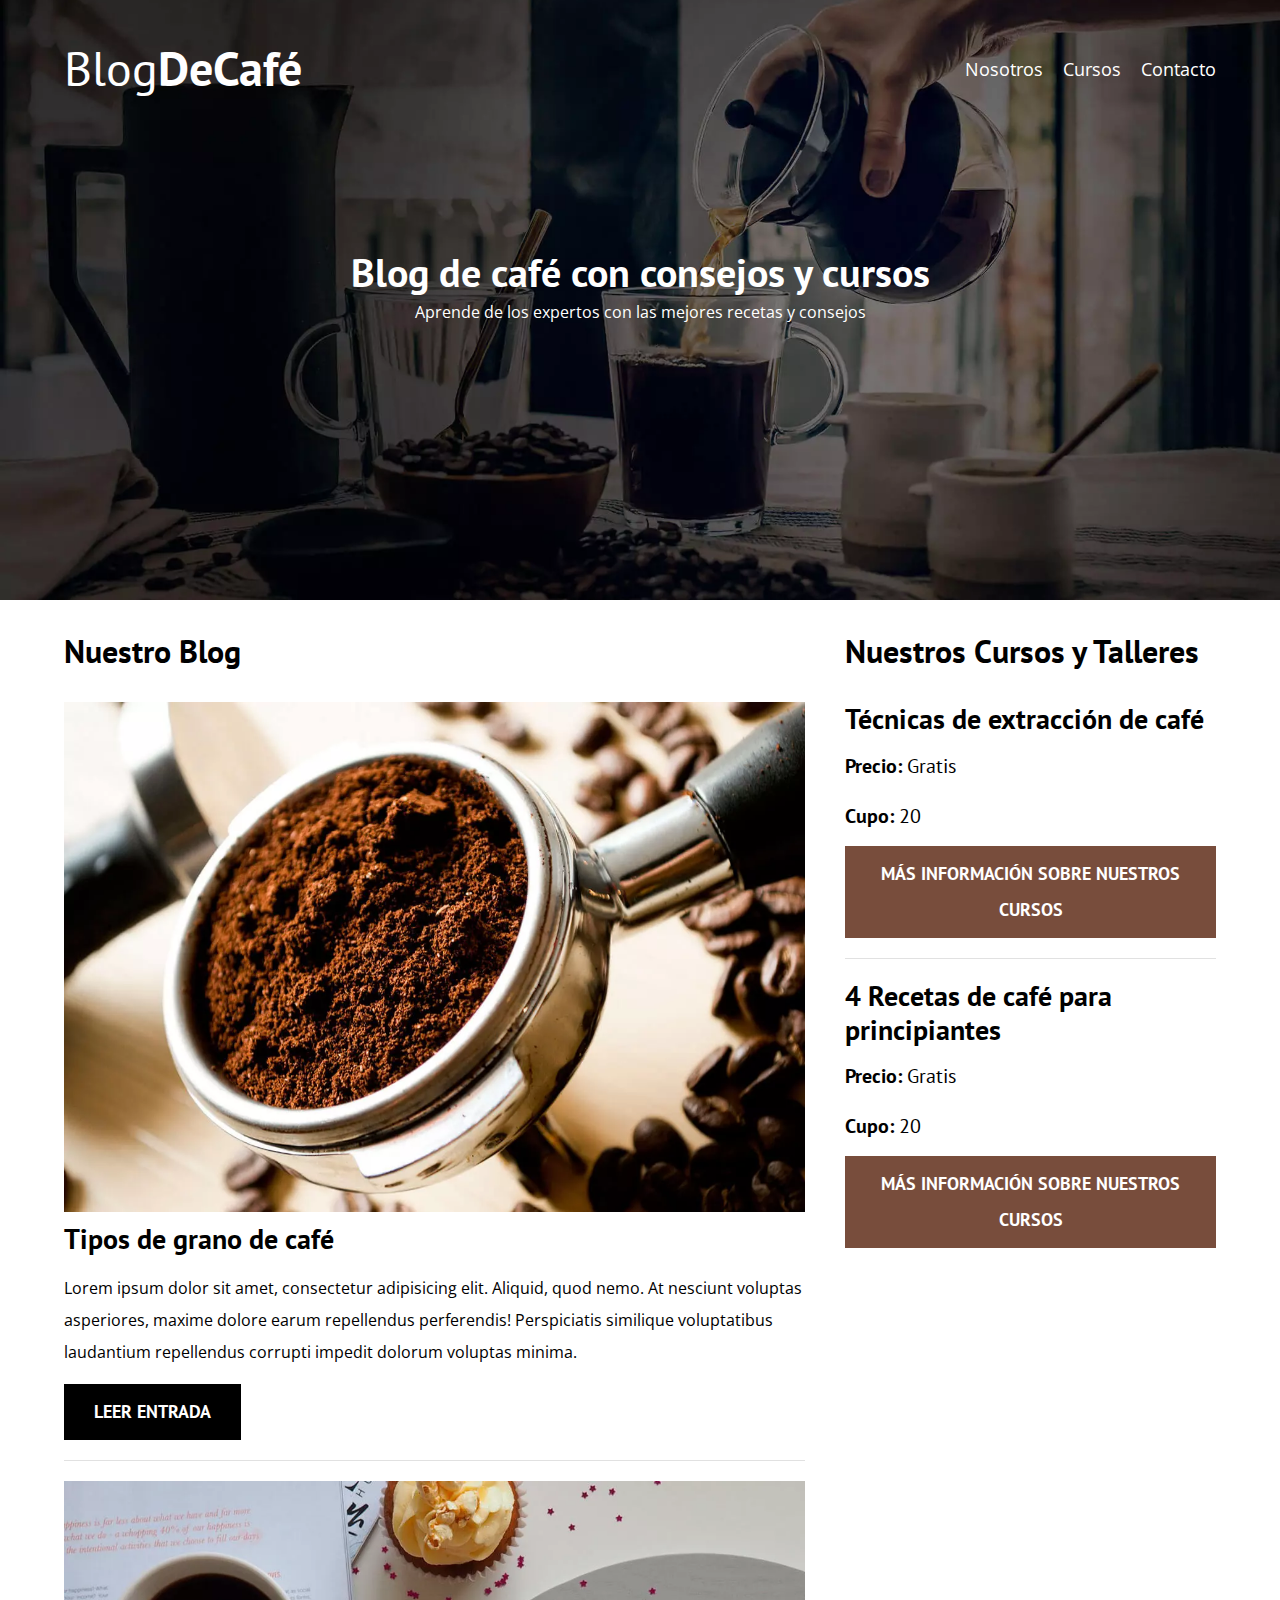
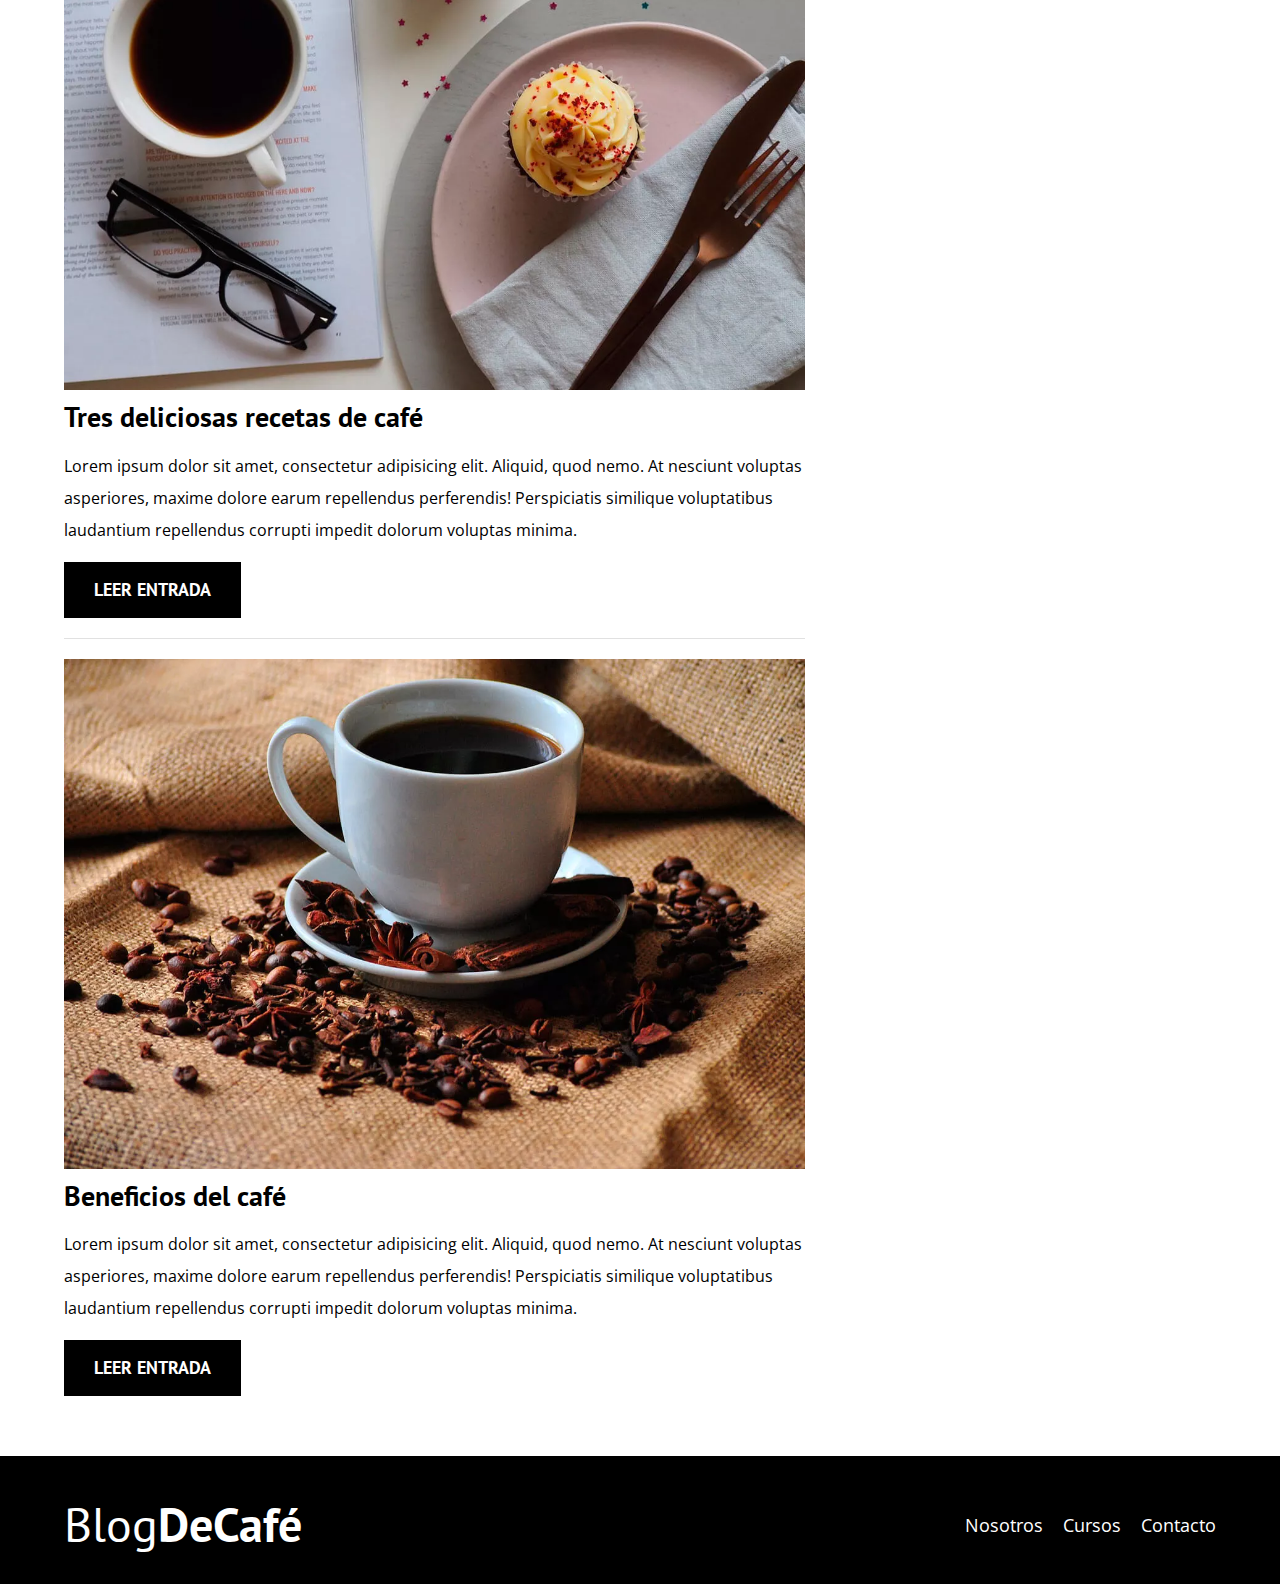
<file: index.html>
<!DOCTYPE html>
<html lang="en">
<head>
    <meta charset="UTF-8">
    <meta http-equiv="X-UA-Compatible" content="IE=edge">
    <meta name="viewport" content="width=device-width, initial-scale=1.0">
 
    <title>Blog de Café</title>

    <!--Prefetch-->
    <link rel="prefetch" href="nosotros.html" as="document">

    <!--Preload-->
    <link rel="preload" href="css/normalize.css" as="style">
    <link rel="stylesheet" href="css/normalize.css">
    <link rel="preload" href="css/styles.css" as="style">
    <link rel="stylesheet" href="css/styles.css">
    <link rel="preconnect" href="https://fonts.googleapis.com">
    <link rel="preconnect" href="https://fonts.gstatic.com" crossorigin>
    <link href="https://fonts.googleapis.com/css2?family=Open+Sans&family=PT+Sans:wght@400;700&display=swap" rel="stylesheet">

</head>
<body>
    <header class="header">
        <div class="contenedor">
            <div class="barra"> 
                <a class="logo" href="index.html">
                    <h1 class="logo__nombre no-margin centrar-texto">Blog<span class="logo__bold">DeCafé</span></h1>
                </a>

                <nav class="navegacion"> 
                    <a href="nosotros.html" class="navegacion__enlace">Nosotros</a>
                    <a href="cursos.html" class="navegacion__enlace">Cursos</a>
                    <a href="contacto.html" class="navegacion__enlace">Contacto</a>
                </nav>
            </div>
        </div>

        <div class="header__texto">
            <h2 class="no-margin">Blog de café con consejos y cursos</h2>
            <p class="no-margin">Aprende de los expertos con las mejores recetas y consejos</p>
        </div>
    </header>

    <div class="contenedor contenido-principal">
        <main class="blog">
            <h3>Nuestro Blog</h3>
            <article class="entrada">
                <div class="entrada__imagen">
                    <picture>
                        <source loading="lazy" srcset="img/blog1.webp" type="image/webp">
                        <img loading="lazy" src="img/blog1.jpg" alt="Imagen blog 1.">
                    </picture>
                </div>

                <div class="entrada__contenido">
                    <h4 class="no-margin">Tipos de grano de café</h4>
                    <p>Lorem ipsum dolor sit amet, consectetur adipisicing elit. 
                        Aliquid, quod nemo. At nesciunt voluptas asperiores, maxime dolore earum repellendus perferendis! 
                        Perspiciatis similique voluptatibus laudantium repellendus corrupti impedit dolorum voluptas minima.
                    </p>
                    <a href="entrada.html" class="boton boton--primario">Leer entrada</a>
                </div>
            </article> 

            <article class="entrada">
                <div class="entrada__imagen">
                    <picture>
                        <source loading="lazy" srcset="img/blog2.webp" type="image/webp">
                        <img loading="lazy" src="img/blog2.jpg" alt="Imagen blog 2.">
                    </picture>
                </div>

                <div class="entrada__contenido">
                    <h4 class="no-margin">Tres deliciosas recetas de café</h4>
                    <p>Lorem ipsum dolor sit amet, consectetur adipisicing elit. 
                        Aliquid, quod nemo. At nesciunt voluptas asperiores, maxime dolore earum repellendus perferendis! 
                        Perspiciatis similique voluptatibus laudantium repellendus corrupti impedit dolorum voluptas minima.
                    </p>
                    <a href="entrada.html" class="boton boton--primario">Leer entrada</a>
                </div>
            </article>

            <article class="entrada">
                <div class="entrada__imagen">
                    <picture>
                        <source loading="lazy" srcset="img/blog3.webp" type="image/webp">
                        <img loading="lazy" src="img/blog3.jpg" alt="Imagen blog 3.">
                    </picture>
                </div>

                <div class="entrada__contenido">
                    <h4 class="no-margin">Beneficios del café</h4>
                    <p>Lorem ipsum dolor sit amet, consectetur adipisicing elit. 
                        Aliquid, quod nemo. At nesciunt voluptas asperiores, maxime dolore earum repellendus perferendis! 
                        Perspiciatis similique voluptatibus laudantium repellendus corrupti impedit dolorum voluptas minima.
                    </p>
                    <a href="entrada.html" class="boton boton--primario">Leer entrada</a>
                </div>
            </article>
        </main>

        <aside class="sidebar">
            <h3>Nuestros Cursos y Talleres</h3>

            <ul class="cursos no-padding">
                <li class="widget-curso">
                    <h4 class="no-margin">Técnicas de extracción de café</h4>
                    <p class="widget-curso__label">Precio:
                        <span class="widget-curso__info">Gratis</span>
                    </p>
                    <p class="widget-curso__label">Cupo:
                        <span class="widget-curso__info">20</span>
                    </p>
                    <a href="entrada.html" class="boton boton--secundario">Más información sobre nuestros cursos</a>
                </li>

                <li class="widget-curso">
                    <h4 class="no-margin">4 Recetas de café para principiantes</h4>
                    <p class="widget-curso__label">Precio:
                        <span class="widget-curso__info">Gratis</span>
                    </p>
                    <p class="widget-curso__label">Cupo:
                        <span class="widget-curso__info">20</span>
                    </p>
                    <a href="entrada.html" class="boton boton--secundario">Más información sobre nuestros cursos</a>
                </li>
            </ul>
        </aside>
    </div> <!--cierre del contenedor principal-->

    <footer class="footer">
        <div class="contenedor">
            <div class="barra"> 
                <a class="logo" href="index.html">
                    <h1 class="logo__nombre no-margin centrar-texto">Blog<span class="logo__bold">DeCafé</span></h1>
                </a>

                <nav class="navegacion"> 
                    <a href="nosotros.html" class="navegacion__enlace">Nosotros</a>
                    <a href="cursos.html" class="navegacion__enlace">Cursos</a>
                    <a href="contacto.html" class="navegacion__enlace">Contacto</a>
                </nav>
            </div>
        </div>

    </footer>

    <script src="js/modernizr.js"></script>
</body>
</html>
</file>
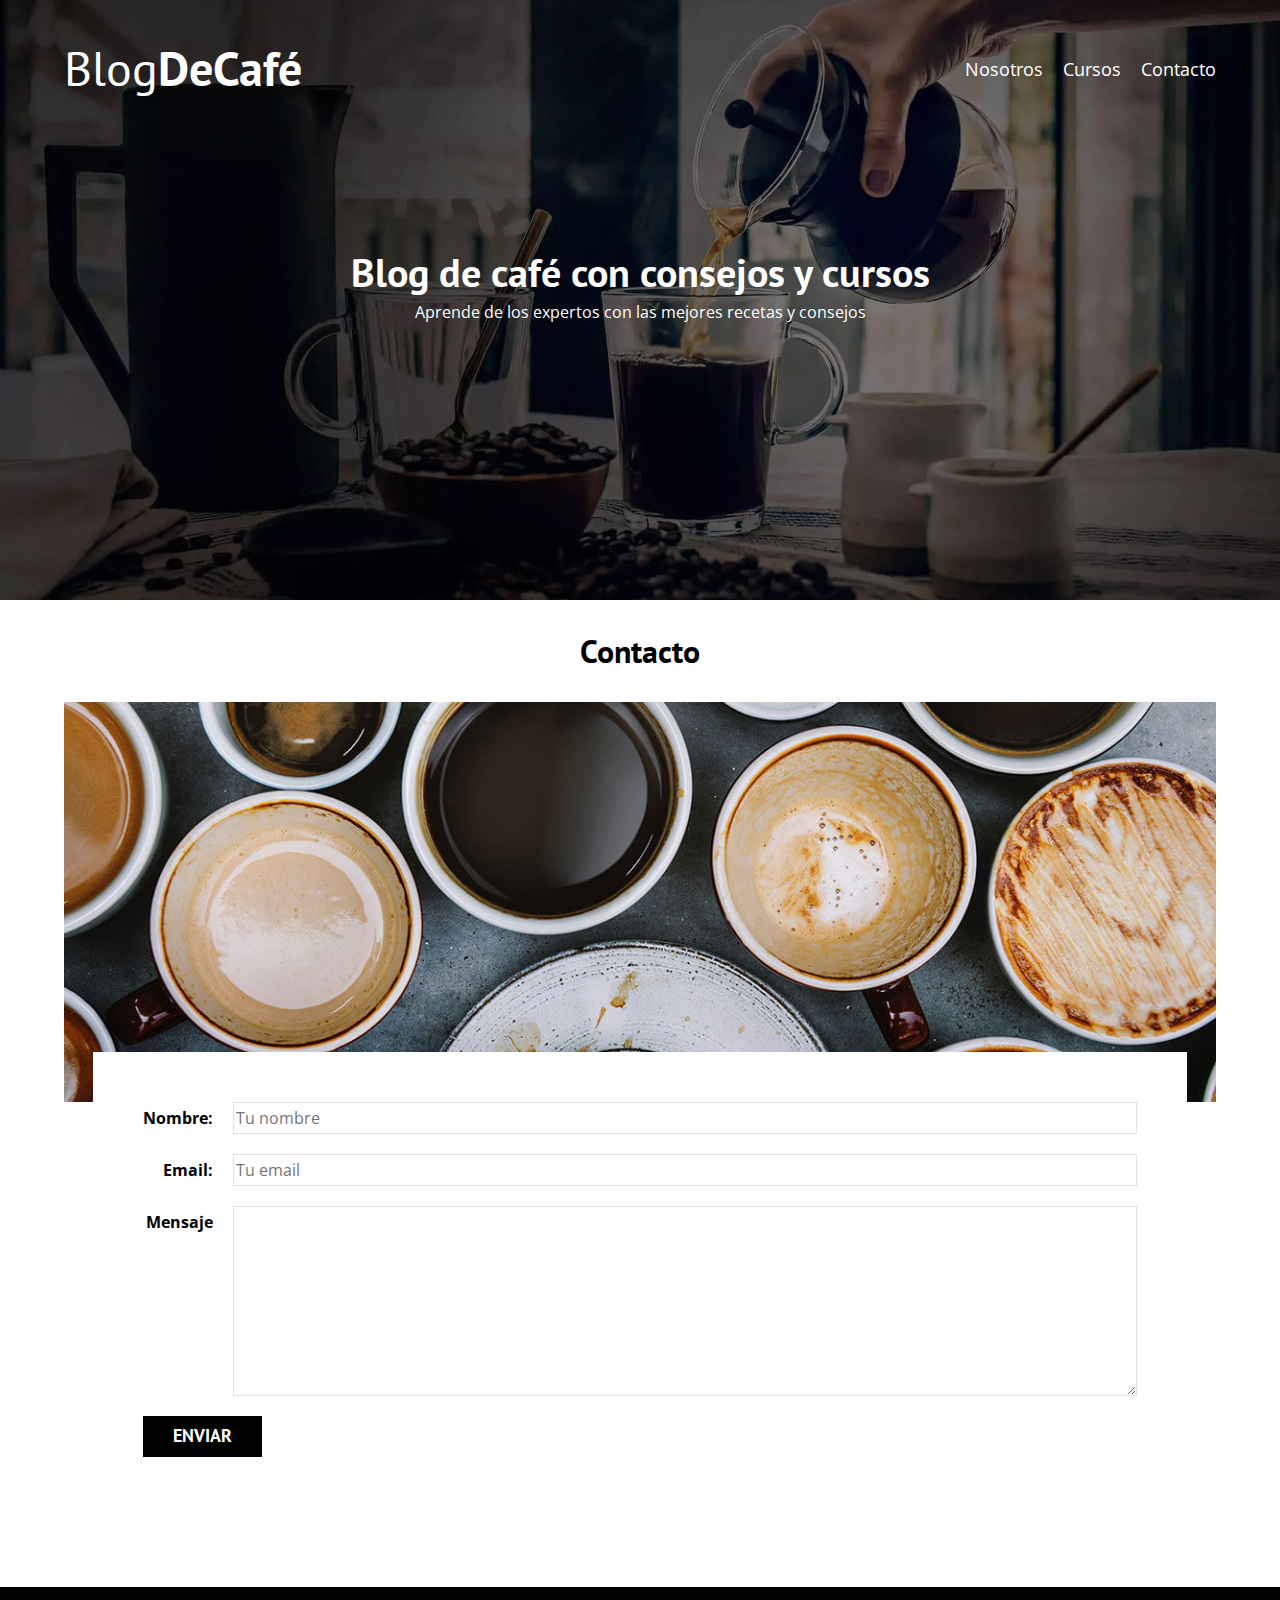
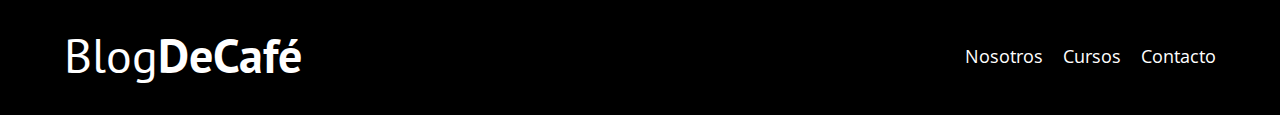
<file: contacto.html>
<!DOCTYPE html>
<html lang="en">
<head>
    <meta charset="UTF-8">
    <meta http-equiv="X-UA-Compatible" content="IE=edge">
    <meta name="viewport" content="width=device-width, initial-scale=1.0">

    <title>Blog de Café</title>

    <!--Preload-->
    <link rel="preload" href="css/normalize.css" as="style">
    <link rel="stylesheet" href="css/normalize.css">
    <link rel="preload" href="css/styles.css" as="style">
    <link rel="stylesheet" href="css/styles.css">
    <link rel="preconnect" href="https://fonts.googleapis.com">
    <link rel="preconnect" href="https://fonts.gstatic.com" crossorigin>
    <link href="https://fonts.googleapis.com/css2?family=Open+Sans&family=PT+Sans:wght@400;700&display=swap" rel="stylesheet">

<body>
    <header class="header">
        <div class="contenedor">
            <div class="barra"> 
                <a class="logo" href="index.html">
                    <h1 class="logo__nombre no-margin centrar-texto">Blog<span class="logo__bold">DeCafé</span></h1>
                </a>

                <nav class="navegacion"> 
                    <a href="nosotros.html" class="navegacion__enlace">Nosotros</a>
                    <a href="cursos.html" class="navegacion__enlace">Cursos</a>
                    <a href="contacto.html" class="navegacion__enlace">Contacto</a>
                </nav>
            </div>
        </div>

        <div class="header__texto">
            <h2 class="no-margin">Blog de café con consejos y cursos</h2>
            <p class="no-margin">Aprende de los expertos con las mejores recetas y consejos</p>
        </div>
    </header>

    <main class="contenedor">
       <h3 class="centrar-texto">Contacto</h3>

       <div class="contacto-bg"></div>

       <form class="formulario">
            <div class="campo">
                <label class="campo__label" for="nombre">Nombre:</label>
                <input class="campo__field" type="text" placeholder="Tu nombre" id="nombre">
            </div>
            <div class="campo">
                <label class="campo__label" for="email">Email:</label>
                <input class="campo__field" type="text" placeholder="Tu email" id="email">
            </div>
            <div class="campo">
                <label class="campo__label" for="mensaje">Mensaje</label>
                <textarea class="campo__field--textarea" name="mensaje" id="mensaje" cols="30" rows="10"></textarea>
            </div>

            <div class="campo">
                <input class="boton boton--primario" type="submit" value="Enviar">
            </div>
       </form>
  
    </main> <!--cierre del contenedor principal-->

    <footer class="footer">
        <div class="contenedor">
            <div class="barra"> 
                <a class="logo" href="index.html">
                    <h1 class="logo__nombre no-margin centrar-texto">Blog<span class="logo__bold">DeCafé</span></h1>
                </a>

                <nav class="navegacion"> 
                    <a href="nosotros.html" class="navegacion__enlace">Nosotros</a>
                    <a href="cursos.html" class="navegacion__enlace">Cursos</a>
                    <a href="contacto.html" class="navegacion__enlace">Contacto</a>
                </nav>
            </div>
        </div>

    </footer>
    <script src="js/modernizr.js"></script>
</body>
</html>
</file>
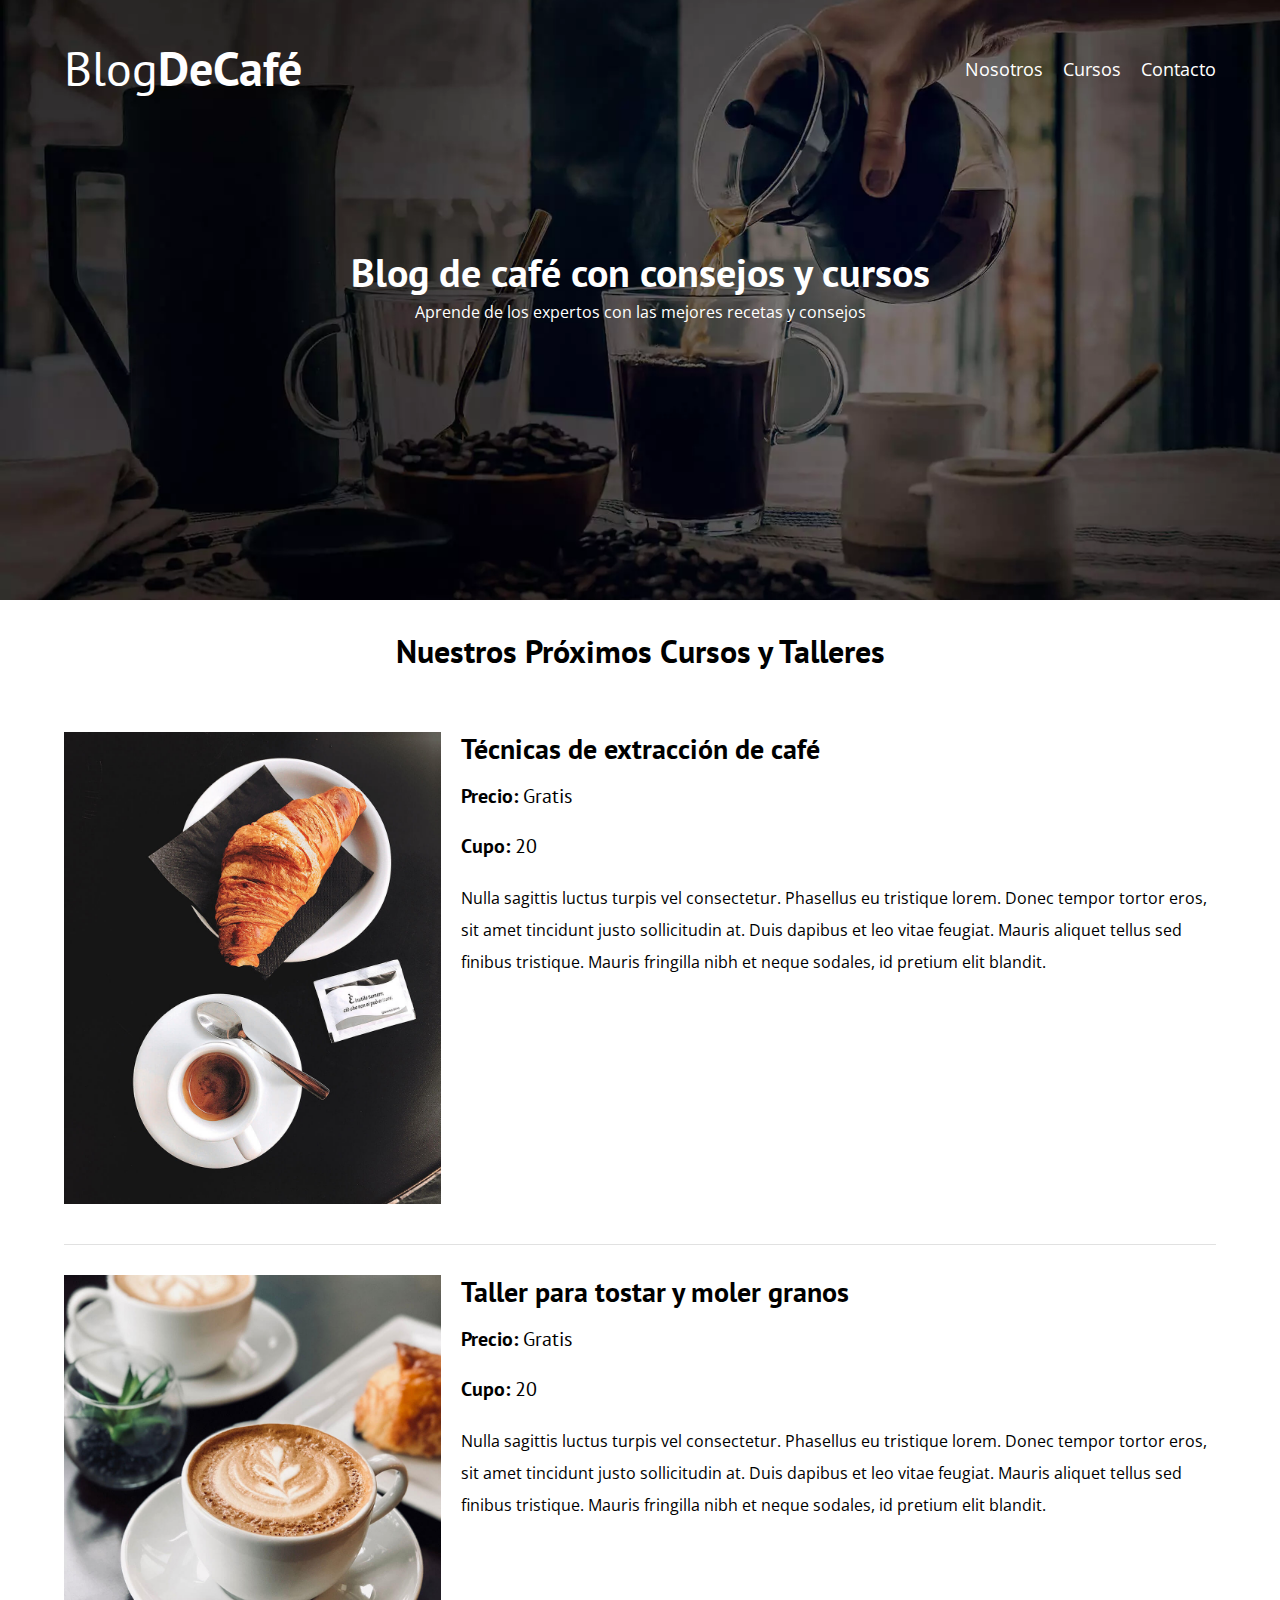
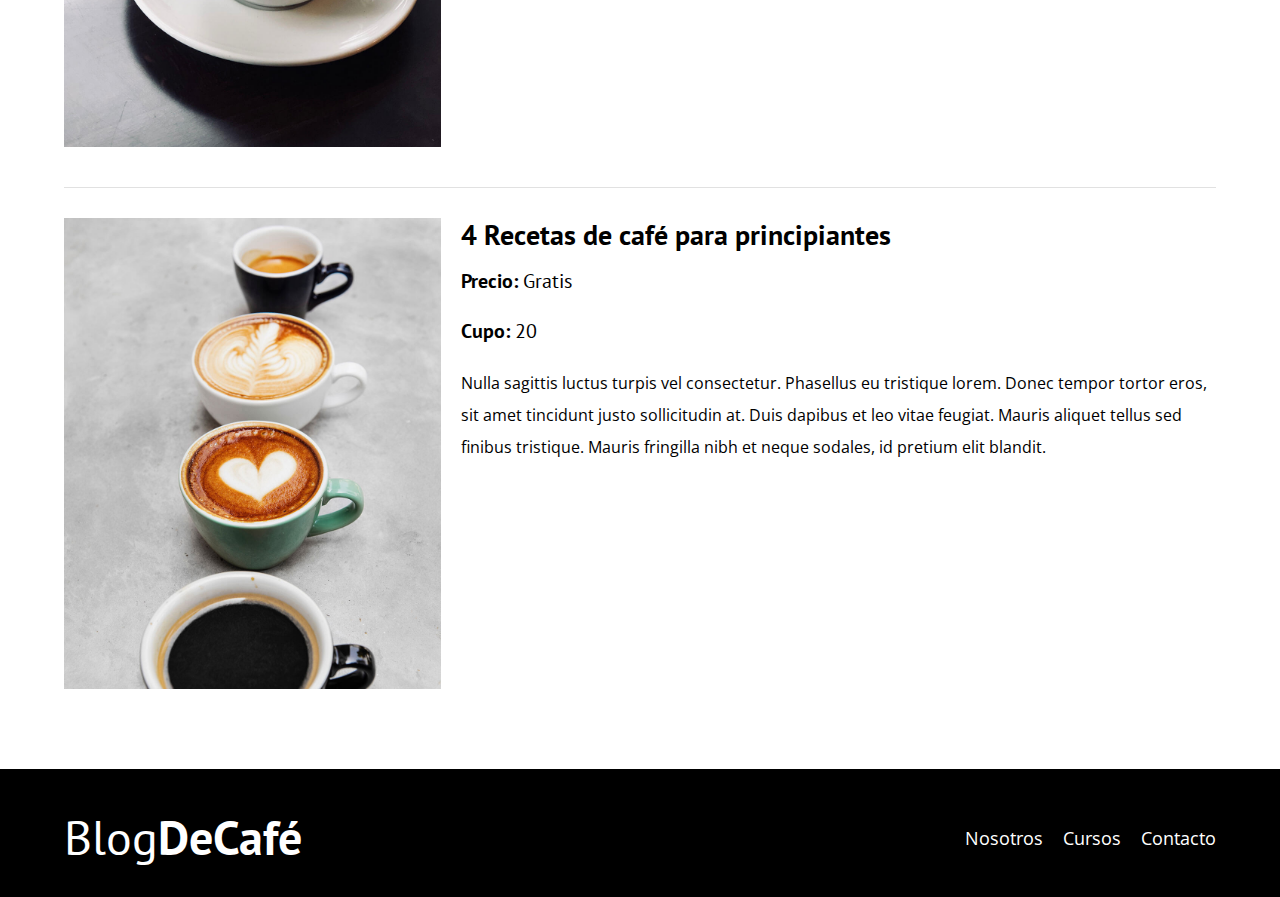
<file: cursos.html>
<!DOCTYPE html>
<html lang="en">
<head>
    <meta charset="UTF-8">
    <meta http-equiv="X-UA-Compatible" content="IE=edge">
    <meta name="viewport" content="width=device-width, initial-scale=1.0">

    <title>Blog de Café</title>
    
    <!--Preload-->
    <link rel="preload" href="css/normalize.css" as="style">
    <link rel="stylesheet" href="css/normalize.css">
    <link rel="preload" href="css/styles.css" as="style">
    <link rel="stylesheet" href="css/styles.css">
    <link rel="preconnect" href="https://fonts.googleapis.com">
    <link rel="preconnect" href="https://fonts.gstatic.com" crossorigin>
    <link href="https://fonts.googleapis.com/css2?family=Open+Sans&family=PT+Sans:wght@400;700&display=swap" rel="stylesheet">    
</head>

<body>
    <header class="header">
        <div class="contenedor">
            <div class="barra"> 
                <a class="logo" href="index.html">
                    <h1 class="logo__nombre no-margin centrar-texto">Blog<span class="logo__bold">DeCafé</span></h1>
                </a>

                <nav class="navegacion"> 
                    <a href="nosotros.html" class="navegacion__enlace">Nosotros</a>
                    <a href="cursos.html" class="navegacion__enlace">Cursos</a>
                    <a href="contacto.html" class="navegacion__enlace">Contacto</a>
                </nav>
            </div>
        </div>

        <div class="header__texto">
            <h2 class="no-margin">Blog de café con consejos y cursos</h2>
            <p class="no-margin">Aprende de los expertos con las mejores recetas y consejos</p>
        </div>
    </header>

    <main class="contenedor">
        <h3 class="centrar-texto">Nuestros Próximos Cursos y Talleres</h3>

        <div class="curso">
                <div class="curso__imagen">
                    <img src="img/curso1.jpg" alt="Imagen Curso 1.">
                </div>
                
                <div class="curso__informacion">
                    <h4 class="no-margin">Técnicas de extracción de café</h4>
                    <p class="curso__label">Precio:
                        <span class="curso__info">Gratis</span>
                    </p>
                    <p class="curso__label">Cupo:
                        <span class="curso__info">20</span>
                    </p>
                    <p class="curso_descripcion">
                        Nulla sagittis luctus turpis vel consectetur. 
                        Phasellus eu tristique lorem. Donec tempor tortor eros, sit amet tincidunt justo sollicitudin at. 
                        Duis dapibus et leo vitae feugiat. 
                        Mauris aliquet tellus sed finibus tristique. 
                        Mauris fringilla nibh et neque sodales, id pretium elit blandit.
                    </p>
                </div> <!--cierre .curso__informacion-->
        </div> <!--cierre .curso-->

        <div class="curso">
            <div class="curso__imagen">
                <img src="img/curso2.jpg" alt="Imagen Curso 2.">
            </div>
            
            <div class="curso__informacion">
                <h4 class="no-margin">Taller para tostar y moler granos</h4>
                <p class="curso__label">Precio:
                    <span class="curso__info">Gratis</span>
                </p>
                <p class="curso__label">Cupo:
                    <span class="curso__info">20</span>
                </p>
                <p class="curso_descripcion">
                    Nulla sagittis luctus turpis vel consectetur. 
                    Phasellus eu tristique lorem. Donec tempor tortor eros, sit amet tincidunt justo sollicitudin at. 
                    Duis dapibus et leo vitae feugiat. 
                    Mauris aliquet tellus sed finibus tristique. 
                    Mauris fringilla nibh et neque sodales, id pretium elit blandit.
                </p>
            </div> <!--cierre .curso__informacion-->
        </div> <!--cierre .curso-->

        <div class="curso">
            <div class="curso__imagen">
                <img src="img/curso3.jpg" alt="Imagen Curso 3.">
            </div>
            
            <div class="curso__informacion">
                <h4 class="no-margin">4 Recetas de café para principiantes</h4>
                <p class="curso__label">Precio:
                    <span class="curso__info">Gratis</span>
                </p>
                <p class="curso__label">Cupo:
                    <span class="curso__info">20</span>
                </p>
                <p class="curso_descripcion">
                    Nulla sagittis luctus turpis vel consectetur. 
                    Phasellus eu tristique lorem. Donec tempor tortor eros, sit amet tincidunt justo sollicitudin at. 
                    Duis dapibus et leo vitae feugiat. 
                    Mauris aliquet tellus sed finibus tristique. 
                    Mauris fringilla nibh et neque sodales, id pretium elit blandit.
                </p>
            </div> <!--cierre .curso__informacion-->
        </div> <!--cierre .curso-->

    </main> <!--cierre del contenedor principal-->

    <footer class="footer">
        <div class="contenedor">
            <div class="barra"> 
                <a class="logo" href="index.html">
                    <h1 class="logo__nombre no-margin centrar-texto">Blog<span class="logo__bold">DeCafé</span></h1>
                </a>

                <nav class="navegacion"> 
                    <a href="nosotros.html" class="navegacion__enlace">Nosotros</a>
                    <a href="cursos.html" class="navegacion__enlace">Cursos</a>
                    <a href="contacto.html" class="navegacion__enlace">Contacto</a>
                </nav>
            </div>
        </div>

    </footer>
    <script src="js/modernizr.js"></script>
</body>
</html>
</file>
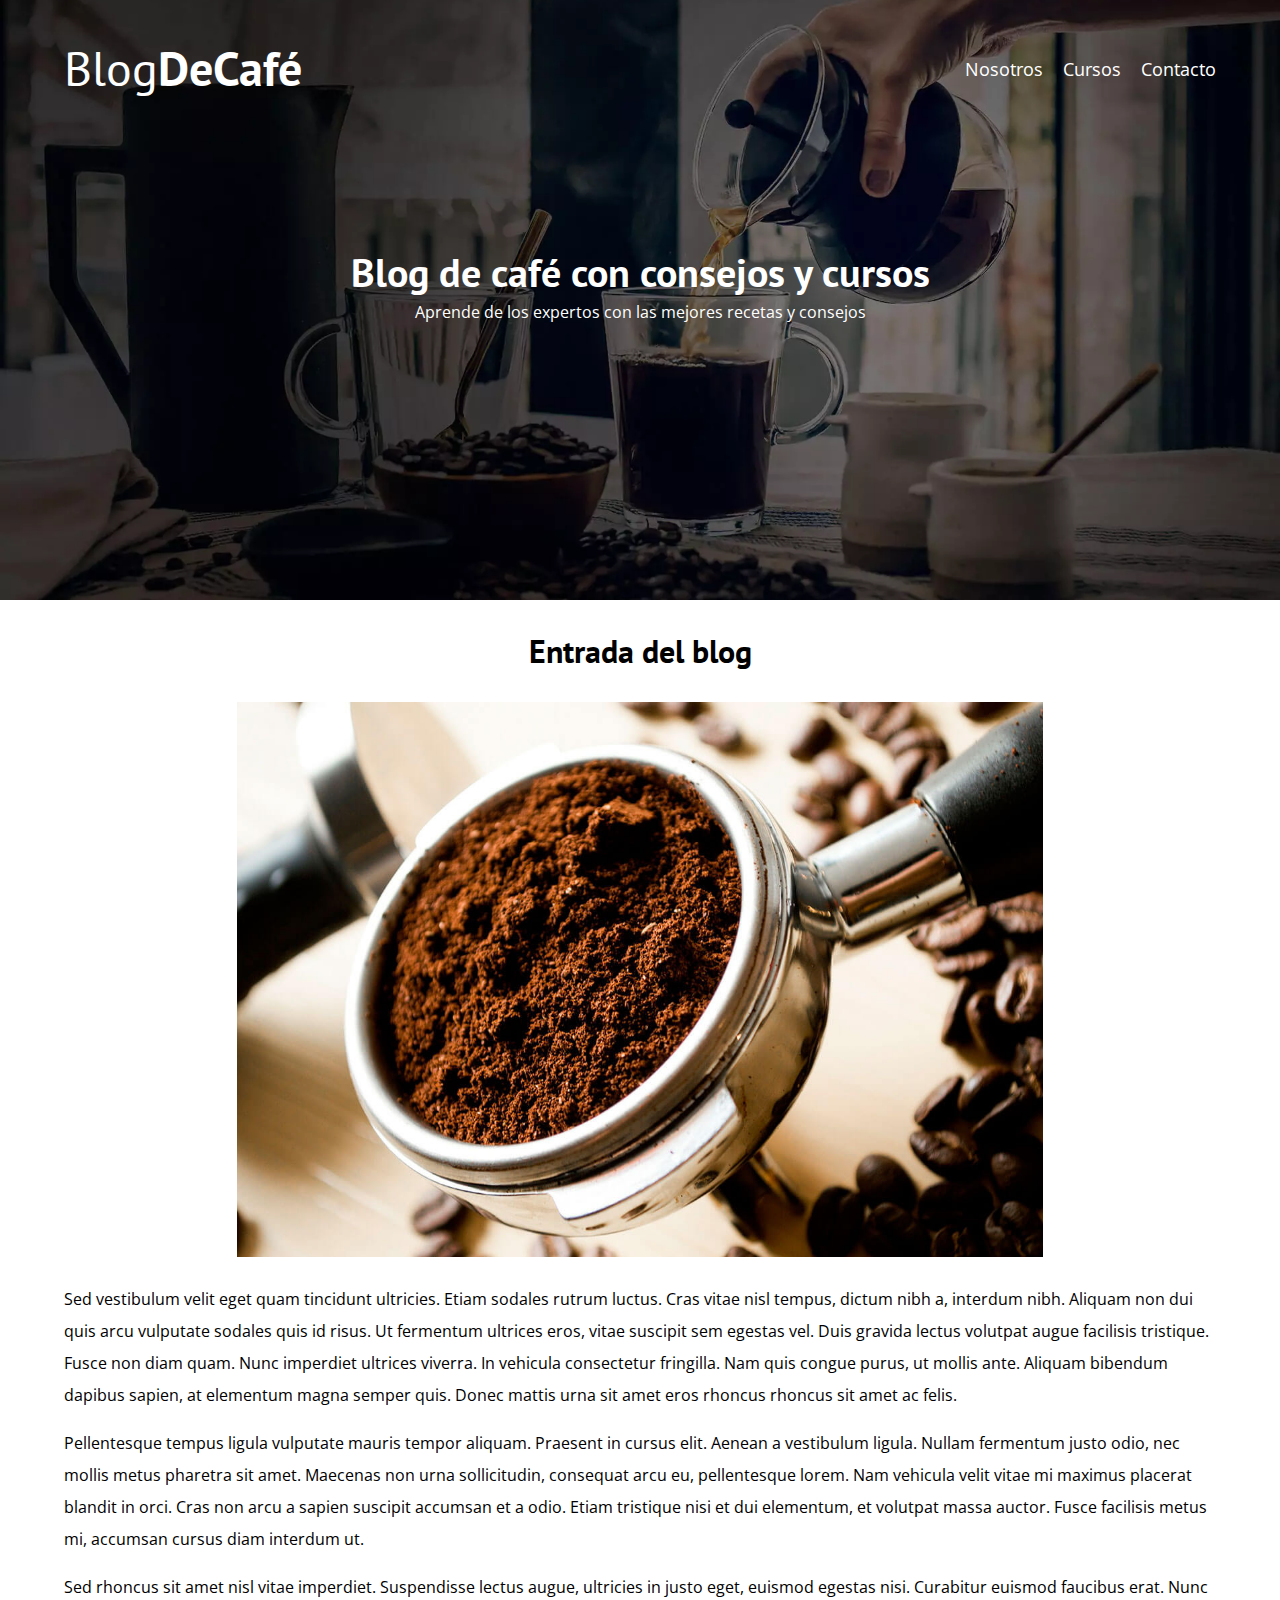
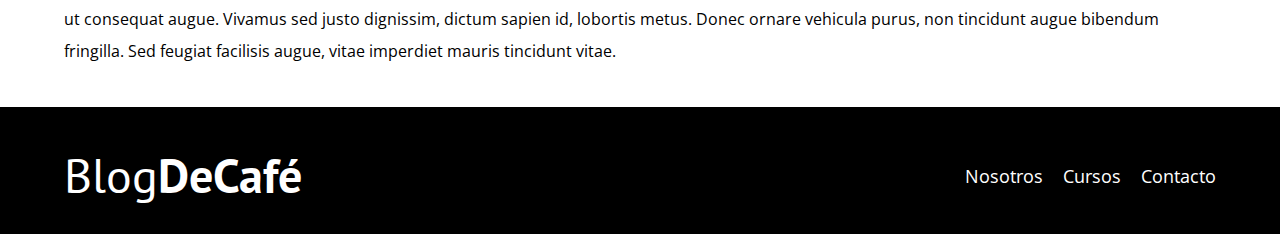
<file: entrada.html>
<!DOCTYPE html>
<html lang="en">
<head>
    <meta charset="UTF-8">
    <meta http-equiv="X-UA-Compatible" content="IE=edge">
    <meta name="viewport" content="width=device-width, initial-scale=1.0">

    <title>Blog de Café</title>
    <!--Preload-->
    <link rel="preload" href="css/normalize.css" as="style">
    <link rel="stylesheet" href="css/normalize.css">
    <link rel="preload" href="css/styles.css" as="style">
    <link rel="stylesheet" href="css/styles.css">
    <link rel="preconnect" href="https://fonts.googleapis.com">
    <link rel="preconnect" href="https://fonts.gstatic.com" crossorigin>
    <link href="https://fonts.googleapis.com/css2?family=Open+Sans&family=PT+Sans:wght@400;700&display=swap" rel="stylesheet">
</head>

<body>
    <header class="header">
        <div class="contenedor">
            <div class="barra"> 
                <a class="logo" href="index.html">
                    <h1 class="logo__nombre no-margin centrar-texto">Blog<span class="logo__bold">DeCafé</span></h1>
                </a>

                <nav class="navegacion"> 
                    <a href="nosotros.html" class="navegacion__enlace">Nosotros</a>
                    <a href="cursos.html" class="navegacion__enlace">Cursos</a>
                    <a href="contacto.html" class="navegacion__enlace">Contacto</a>
                </nav>
            </div>
        </div>

        <div class="header__texto">
            <h2 class="no-margin">Blog de café con consejos y cursos</h2>
            <p class="no-margin">Aprende de los expertos con las mejores recetas y consejos</p>
        </div>
    </header>

    <main class="contenedor">
       <h3 class="centrar-texto">Entrada del blog</h3>

       <img class="entrada__imagen--pequena" src="img/blog1.jpg" alt="Entrada de blog.">

        <p>Sed vestibulum velit eget quam tincidunt ultricies. Etiam sodales rutrum luctus. Cras vitae nisl tempus, dictum nibh a, interdum nibh. Aliquam non dui quis arcu vulputate sodales quis id risus. Ut fermentum ultrices eros, vitae suscipit sem egestas vel. Duis gravida lectus volutpat augue facilisis tristique. Fusce non diam quam. Nunc imperdiet ultrices viverra. In vehicula consectetur fringilla. Nam quis congue purus, ut mollis ante. Aliquam bibendum dapibus sapien, at elementum magna semper quis. Donec mattis urna sit amet eros rhoncus rhoncus sit amet ac felis.</p>

        <p>Pellentesque tempus ligula vulputate mauris tempor aliquam. Praesent in cursus elit. Aenean a vestibulum ligula. Nullam fermentum justo odio, nec mollis metus pharetra sit amet. Maecenas non urna sollicitudin, consequat arcu eu, pellentesque lorem. Nam vehicula velit vitae mi maximus placerat blandit in orci. Cras non arcu a sapien suscipit accumsan et a odio. Etiam tristique nisi et dui elementum, et volutpat massa auctor. Fusce facilisis metus mi, accumsan cursus diam interdum ut.</p>

        <p>Sed rhoncus sit amet nisl vitae imperdiet. Suspendisse lectus augue, ultricies in justo eget, euismod egestas nisi. Curabitur euismod faucibus erat. Nunc ut consequat augue. Vivamus sed justo dignissim, dictum sapien id, lobortis metus. Donec ornare vehicula purus, non tincidunt augue bibendum fringilla. Sed feugiat facilisis augue, vitae imperdiet mauris tincidunt vitae.</p>

    </main> <!--cierre del contenedor principal-->

    <footer class="footer">
        <div class="contenedor">
            <div class="barra"> 
                <a class="logo" href="index.html">
                    <h1 class="logo__nombre no-margin centrar-texto">Blog<span class="logo__bold">DeCafé</span></h1>
                </a>

                <nav class="navegacion"> 
                    <a href="nosotros.html" class="navegacion__enlace">Nosotros</a>
                    <a href="cursos.html" class="navegacion__enlace">Cursos</a>
                    <a href="contacto.html" class="navegacion__enlace">Contacto</a>
                </nav>
            </div>
        </div>

    </footer>
    <script src="js/modernizr.js"></script>
</body>
</html>
</file>
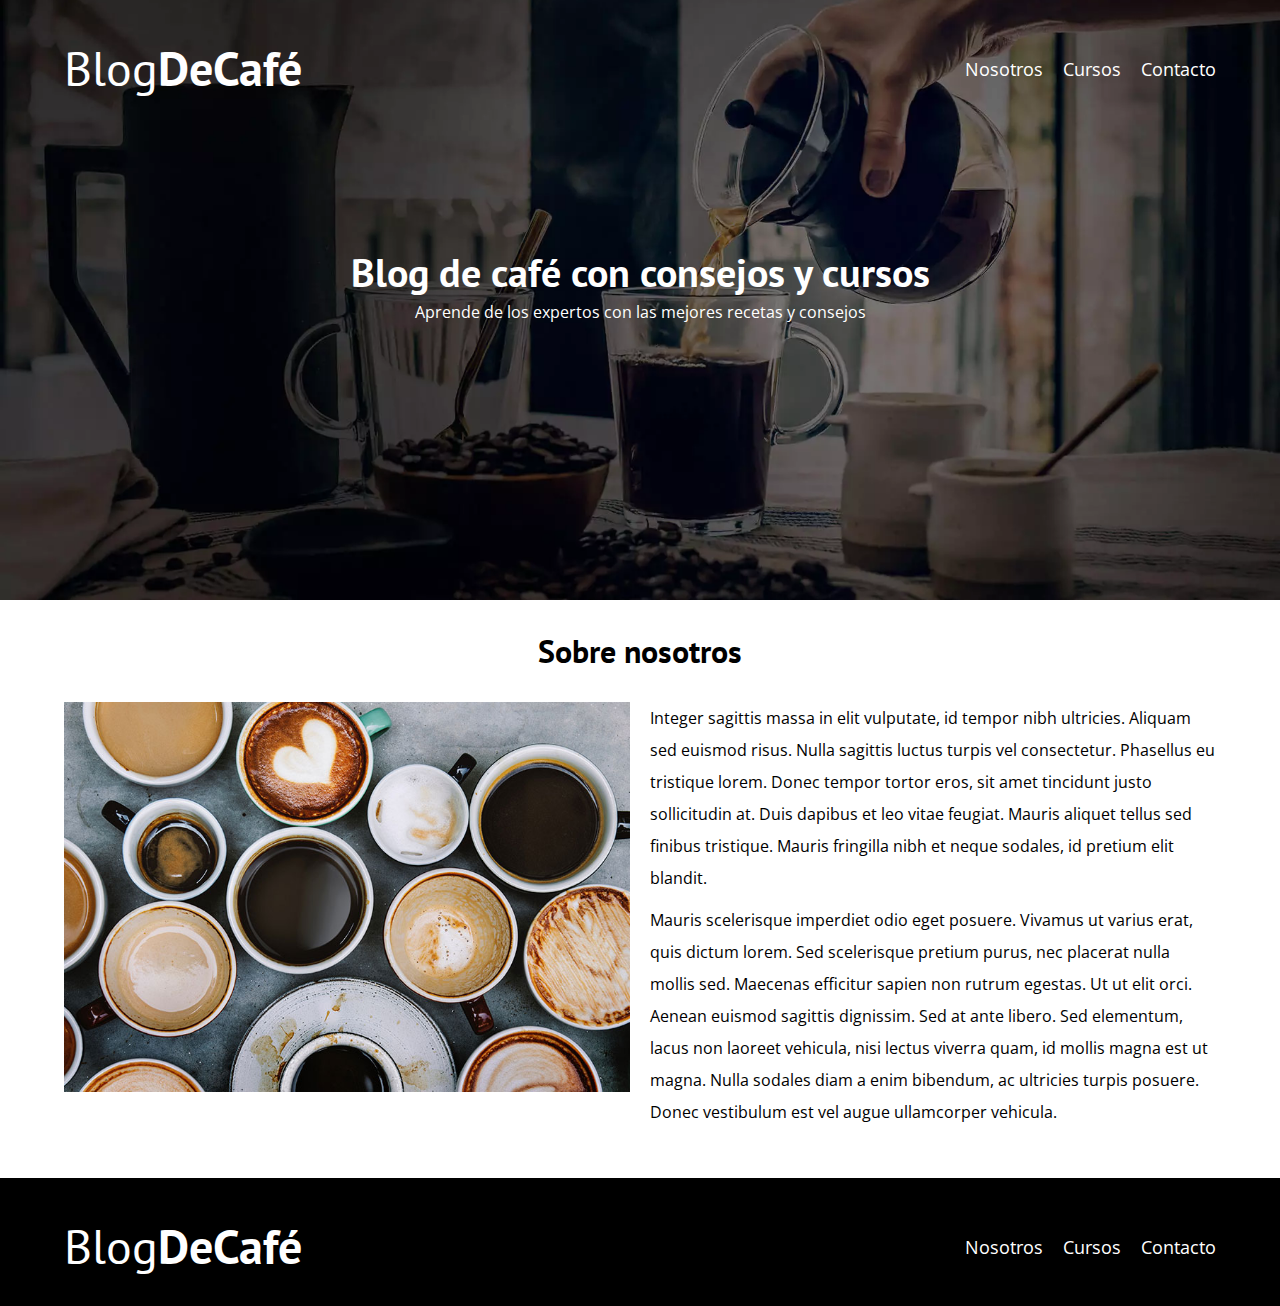
<file: nosotros.html>
<!DOCTYPE html>
<html lang="en">
<head>
    <meta charset="UTF-8">
    <meta http-equiv="X-UA-Compatible" content="IE=edge">
    <meta name="viewport" content="width=device-width, initial-scale=1.0">

    <title>Blog de Café</title>
   <!--Preload-->
   <link rel="preload" href="css/normalize.css" as="style">
   <link rel="stylesheet" href="css/normalize.css">
   <link rel="preload" href="css/styles.css" as="style">
   <link rel="stylesheet" href="css/styles.css">
   <link rel="preconnect" href="https://fonts.googleapis.com">
   <link rel="preconnect" href="https://fonts.gstatic.com" crossorigin>
   <link href="https://fonts.googleapis.com/css2?family=Open+Sans&family=PT+Sans:wght@400;700&display=swap" rel="stylesheet">    
</head>

<body>
    <header class="header">
        <div class="contenedor">
            <div class="barra"> 
                <a class="logo" href="index.html">
                    <h1 class="logo__nombre no-margin centrar-texto">Blog<span class="logo__bold">DeCafé</span></h1>
                </a>

                <nav class="navegacion"> 
                    <a href="nosotros.html" class="navegacion__enlace">Nosotros</a>
                    <a href="cursos.html" class="navegacion__enlace">Cursos</a>
                    <a href="contacto.html" class="navegacion__enlace">Contacto</a>
                </nav>
            </div>
        </div>

        <div class="header__texto">
            <h2 class="no-margin">Blog de café con consejos y cursos</h2>
            <p class="no-margin">Aprende de los expertos con las mejores recetas y consejos</p>
        </div>
    </header>

    <main class="contenedor">
       <h3 class="centrar-texto">Sobre nosotros</h3>
       
       <div class="sobre-nosotros">
           <div class="sobre-nosotros__imagen">
                <img src="img/nosotros.jpg" alt="Sobre nosotros.">
           </div>

           <div class="sobre-nosotros__texto">
                <p>
                    Integer sagittis massa in elit vulputate, id tempor nibh ultricies. 
                    Aliquam sed euismod risus. Nulla sagittis luctus turpis vel consectetur. 
                    Phasellus eu tristique lorem. Donec tempor tortor eros, sit amet tincidunt justo sollicitudin at. 
                    Duis dapibus et leo vitae feugiat. Mauris aliquet tellus sed finibus tristique. 
                    Mauris fringilla nibh et neque sodales, id pretium elit blandit. 
                </p>
                <p>
                    Mauris scelerisque imperdiet odio eget posuere. 
                    Vivamus ut varius erat, quis dictum lorem. Sed scelerisque pretium purus, nec placerat nulla mollis sed. 
                    Maecenas efficitur sapien non rutrum egestas. Ut ut elit orci. Aenean euismod sagittis dignissim. 
                    Sed at ante libero. Sed elementum, lacus non laoreet vehicula, nisi lectus viverra quam, id mollis magna est ut magna. 
                    Nulla sodales diam a enim bibendum, ac ultricies turpis posuere. Donec vestibulum est vel augue ullamcorper vehicula.
                </p> 
           </div> <!--cierre .sobre-nosotros__texto-->
       </div> <!--cierre de .sobre-nosotros-->
    </main> <!--cierre del contenedor principal-->

    <footer class="footer">
        <div class="contenedor">
            <div class="barra"> 
                <a class="logo" href="index.html">
                    <h1 class="logo__nombre no-margin centrar-texto">Blog<span class="logo__bold">DeCafé</span></h1>
                </a>

                <nav class="navegacion"> 
                    <a href="nosotros.html" class="navegacion__enlace">Nosotros</a>
                    <a href="cursos.html" class="navegacion__enlace">Cursos</a>
                    <a href="contacto.html" class="navegacion__enlace">Contacto</a>
                </nav>
            </div>
        </div>

    </footer>
    <script src="js/modernizr.js"></script>
</body>
</html>
</file>
<file: css/styles.css>
:root {
    --fuenteHeading: 'PT Sans', sans-serif;
    --fuenteParrafos: 'Open Sans', sans-serif;
    --primario: #784D3C;
    --gris: #e1e1e1;
    --blanco: #FFF;
    --negro: #000;
}
html {
    box-sizing: border-box;
    font-size: 62.5%;
}
*, *:before, *:after {
    box-sizing: inherit;
}
body {
    font-family: var(--fuenteParrafos);
    font-size: 1.6rem;
    line-height: 2;
}

/*Globales*/
.contenedor {
    width: min(90%, 120rem);
    margin: 0 auto;
}
a {
    text-decoration: none;
}
h1, h2, h3, h4 {
    font-family: var(--fuenteHeading);
    line-height: 1.2;
}
h1 {
    font-size: 4.8rem;
}
h2 {
    font-size: 4rem;
}
h3 {
    font-size: 3.2rem;
}
h4 {
    font-size: 2.8rem;
}
img {
    max-width: 100%;
}

/*Utilidades*/
.no-margin {
    margin: 0;
}
.no-padding {
    padding: 0;
}
.centrar-texto {
    text-align: center;
}

/*Header*/
.webp .header {
    background-image: url(../img/banner.webp);
}
.no-webp .header {
    background-image: url(../img/banner.jpg);
}
.header {
    height: 60rem;
    background-size: cover;
    background-repeat: no-repeat;
    background-position: center center; /*eje x, eje y*/
}
.header__texto {
    text-align: center;
    color: var(--blanco);
    margin-top: 5rem;
}
.barra {
    padding-top: 4rem;
}
@media (min-width: 768px) {
    .header__texto {
        margin-top: 15rem;
    } 
    .barra {
        display: flex;
        justify-content: space-between;
        align-items: center;
    }
}
.logo {
    color: var(--blanco);
}
.logo__nombre {
    font-weight: 400;
}
.logo__bold {
    font-weight: 700;
}
@media (min-width: 768px) {
    .navegacion {
        display: flex;
        gap: 2rem;
    }
}
.navegacion__enlace {
    display: block;
    text-align: center;
    font-size: 1.8rem;
    color: var(--blanco);
}

@media (min-width: 768px) {
    .contenido-principal {
        display: grid;
        grid-template-columns: 2fr 1fr;
        column-gap: 4rem;
    }
}

/*Blog y Sidebar*/
.entrada {
    border-bottom: 1px solid var(--gris);
    margin-bottom: 2rem;
}
.entrada:last-of-type {
    border: none;
    margin-bottom: 0;
}
.boton {
    display: block;
    font-family: var(--fuenteHeading);
    color: var(--blanco);
    text-align: center;
    padding: 1rem 3rem;
    font-size: 1.8rem;
    text-transform: uppercase;
    font-weight: 700;
    margin-bottom: 2rem;
    border: none;
    cursor: pointer;
}
@media (min-width: 768px) {
    .boton {
        display: inline-block;
    }
    .entrada__imagen--pequena {
        max-width: 70%;
        margin-left: 15%;
    }
}
.boton--primario {
    background-color: var(--negro);
}
.boton--secundario {
    background-color: var(--primario);
}
.cursos {
    list-style: none;
}
.widget-curso {
    border-bottom: 1px solid var(--gris);
    margin-bottom: 2rem;
}
.widget-curso:last-of-type {
    border: none;
    margin-bottom: 0;
}
.widget-curso__label{
    font-family: var(--fuenteHeading);
    font-weight: 700;
    margin: 1rem 0;
}
.widget-curso__info {
    font-weight: 400;
}
.widget-curso__label, .widget-curso__info {
    font-size: 2rem;
}

/*Footer*/
.footer {
    background-color: var(--negro);
    color: var(--blanco);
    padding-bottom: 3rem;
    margin-top: 4rem;
}

/*Sobre Nosotros*/
@media (min-width: 768px) {
    .sobre-nosotros {
        display: grid;
        grid-template-columns: repeat(2, 1fr);
        column-gap: 2rem;
    }
}
.sobre-nosotros__texto p {
    margin: 0;
    padding-bottom: 1rem;
}

/*Nuestros Cursos*/
.curso {
    padding: 3rem 0;
    border-bottom: 1px solid var(--gris);
}
.curso:last-of-type {
    border: none;
}
@media (min-width: 768px) {
    .curso {
        display: grid;
        grid-template-columns: 1fr 2fr;
        column-gap: 2rem;
    }
}
.curso__label{
    font-family: var(--fuenteHeading);
    font-weight: 700;
    margin: 1rem 0;
}
.curso__info {
    font-weight: 400;
}
.curso__label, .curso__info {
    font-size: 2rem;
}

/*Contacto*/
.contacto-bg {
    background-image: url(../img/contacto.jpg);
    height: 40rem;
    background-size: cover;
    background-repeat: no-repeat;
}
.formulario {
    background-color: var(--blanco);
    margin: -5rem auto 0 auto; /*arriba, der, abajo, izq*/
    width: 95%;
    padding: 5rem;
}
.campo {
    display: flex;
    margin-bottom: 2rem;
}
.campo__label {
    flex: 0 0 9rem;
    text-align: right;
    padding-right: 2rem;
    font-weight: 700;
}
.campo__field, .campo__field--textarea {
    flex: 1;
    border: 1px solid var(--gris);
}
</file>
